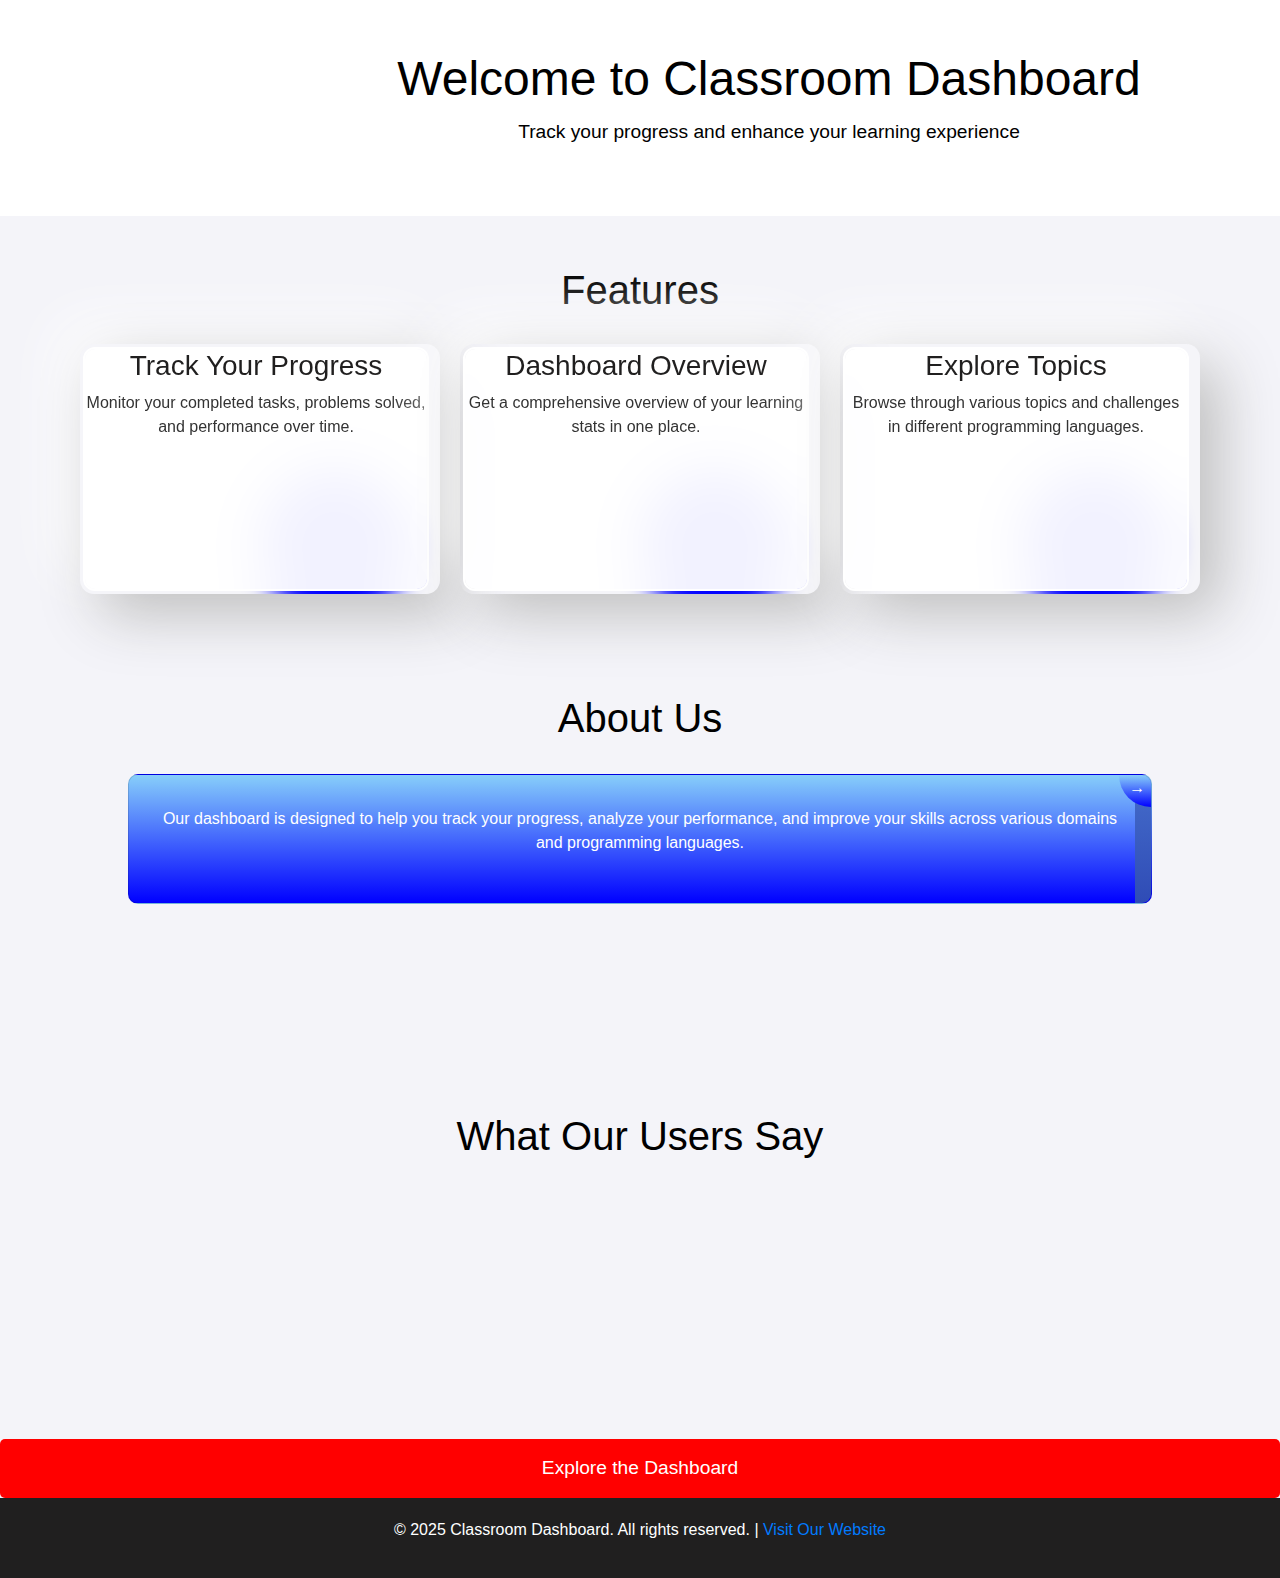
<file: index.html>
<!DOCTYPE html>
<html lang="en">

<head>
    <meta charset="UTF-8">
    <meta name="viewport" content="width=device-width, initial-scale=1.0">
    <title>Classroom Dashboard</title>

    <!-- Bootstrap CSS (from CDN) -->
    <link href="https://stackpath.bootstrapcdn.com/bootstrap/4.5.2/css/bootstrap.min.css" rel="stylesheet">

    <style>
        *{
            box-sizing: border-box;
        }
        body {
            overflow-x: hidden;
            font-family: Arial, sans-serif;
            margin: 0;
            padding: 0;
            background-color: #f4f4f9;
            color: black;
            transition: background-color 0.3s, color 0.3s;
        }

        /* Light and Dark Theme */
        body.dark-theme {
            background-color: black;
            color: #fff;
        }

        header {
    background-color: white;
    color: black;
    padding: 50px 20px;
    text-align: center;
    display: flex;
    justify-content:center;
    align-items: center;
    flex-wrap: wrap; /* Allow flex items to wrap on smaller screens */
    transition: padding 0.3s ease;
}

        header h1 {
            font-size: 3em;
            margin: 0;
            text-align: center; /* Align text to the left on larger screens */
        }

        header p {
            font-size: 1.2em;
            margin-top: 10px;
            text-align: center; /* Align text to the left on larger screens */
            margin-bottom: 20px;
        }
        /* Dark Theme Header and Logo */
body.dark-theme header {
    background-color: black; /* Dark background for header */
    color:white;
}

body.dark-theme .logo {
    content: url('classroomlogo.png'); /* Logo for dark theme */
}

/* Light Theme Header and Logo */
body:not(.dark-theme) header {
    background-color: white; /* Light background for header */
}

body:not(.dark-theme) .logo {
    content: url('classroomlogodark.png'); /* Logo for light theme */
}

        .cta-button {
            background-color: red;
            color: white;
            padding: 15px 30px;
            font-size: 1.2em;
            border: none;
            border-radius: 5px;
            cursor: pointer;
            text-decoration: none;
            display: flex;
            justify-content: center;
            align-items: center;
            margin-top: 20px;
        }

        .cta-button:hover {
            background-color: rgba(255, 0, 0, 0.738);
        }

        /* Logo styling */
        .logo {
        width: 70%; /* Adjust logo size based on the viewport width */
        height: auto;
        max-width: 300px; /* Ensure the logo doesn't get too big */
            display: flex;
            justify-content: center;
            align-items: center;
        }

        /* Toggle button */
        .theme-toggle {
            cursor: pointer;
            font-size: 1.5em;
            background: none;
            border: none;
            color: #fff;
            transition: color 0.3s;
        }

        .theme-toggle:hover {
            color: #ddd;
        }

        /* Card Styling */
        .card-title {
            color: white;
            font-size: 1.5em;
            line-height: normal;
            font-weight: 700;
            margin-bottom: 0.5em;
        }

        .small-desc {
            font-size: 1em;
            font-weight: 400;
            line-height: 1.5em;
            color: white;
        }

        .go-corner {
            display: flex;
            align-items: center;
            justify-content: center;
            position: absolute;
            width: 2em;
            height: 2em;
            overflow: hidden;
            top: 0;
            right: 0;
            background: linear-gradient(to bottom, lightskyblue, blue);
            border-radius: 0 4px 0 32px;
        }

        .go-arrow {
            margin-top: -4px;
            margin-right: -4px;
            color: white;
            font-family: courier, sans;
        }

        .card {
            display: block;
            position: relative;
            max-width: 200vh;
            max-height: 320vh;
            background-color: lightskyblue;
            border-radius: 10px;
            padding: 2em 1.2em;
            margin: 12vh;
            text-decoration: none;
            z-index: 0;
            overflow: hidden;
            background: linear-gradient(to bottom, lightskyblue, blue);
            font-family: Arial, Helvetica, sans-serif;
        }

        .card:before {
            content: '';
            position: absolute;
            z-index: -1;
            top: -16px;
            right: -16px;
            background: linear-gradient(to bottom, rgb(72, 114, 206), rgb(22, 37, 157));
            height: 32vh;
            width: 32px;
            border-radius: 32px;
            transform: scale(1);
            transform-origin: 120% 50%;
            transition: transform 0.35s ease-out;
        }

        .card:hover:before {
            transform: scale(28);
        }

        .card:hover .small-desc {
            transition: all 0.5s ease-out;
            color: rgba(255, 255, 255, 0.8);
        }

        .card:hover .card-title {
            transition: all 0.5s ease-out;
            color: #ffffff;
        }

        /* Features Section */
        .features,
        .about {
            padding: 50px 20px;
            text-align: center;
        }

        .features h2,
        .about h2 {
            font-size: 2.5em;
            margin-bottom: 30px;
        }

        .feature-items {
            display: flex;
            justify-content: space-between;
            flex-wrap: wrap;
            gap: 10px;
        }

        /* From Uiverse.io by dylanharriscameron */ 
        .card1 {
            position: relative;
            width: 40vh;
            height: 250px;
            border-radius: 14px;
            z-index: 1111;
            overflow: hidden;
            display: flex;
            flex-direction: column;
            align-items: center;
            justify-content: center;
            box-shadow: 20px 20px 60px #bebebe, -20px -20px 60px #ffffff;
        }

        .bg {
            position: absolute;
            top: 5px;
            left: 5px;
            width: 95%;
            height: 240px;
            z-index: 2;
            background: rgba(255, 255, 255, .95);
            backdrop-filter: blur(24px);
            border-radius: 10px;
            overflow: hidden;
            outline: 2px solid white;
            margin-bottom: 70%;
        }

        .blob {
            position: absolute;
            z-index: 1;
            top: 50%;
            left: 50%;
            width: 150px;
            height: 150px;
            border-radius: 50%;
            background-color: blue;
            opacity: 1;
            filter: blur(12px);
            animation: blob-bounce 5s infinite ease;
        }

        @keyframes blob-bounce {
            0% {
                transform: translate(-100%, -100%) translate3d(0, 0, 0);
            }

            25% {
                transform: translate(-100%, -100%) translate3d(100%, 0, 0);
            }

            50% {
                transform: translate(-100%, -100%) translate3d(100%, 100%, 0);
            }

            75% {
                transform: translate(-100%, -100%) translate3d(0, 100%, 0);
            }

            100% {
                transform: translate(-100%, -100%) translate3d(0, 0, 0);
            }
        }
        .features,
        .about,
        .testimonials {
            padding: 50px 20px;
            text-align: center;
        }

        .features h2,
        .about h2,
        .testimonials h2 {
            font-size: 2.5em;
            margin-bottom: 30px;
        }

        .feature-items,
        .testimonial-items {
            display: flex;
            justify-content:center;
            flex-wrap: wrap;
            gap: 10px;
        }

        .testimonial-item {
            position: relative;
            width: 30%;
            background-color: rgba(255, 255, 255, 0.1);
            padding: 20px;
            border-radius: 10px;
            box-shadow: 20px 20px 60px #bebebe, -20px -20px 60px #ffffff;
            opacity: 0;
            animation: fadeIn 1s forwards;
        }

        /* Testimonial Animation */
        @keyframes fadeIn {
            0% {
                opacity: 0;
                transform: translateY(30px);
            }

            100% {
                opacity: 1;
                transform: translateY(0);
            }
        }

        .testimonial-item h3 {
            font-size: 1.5em;
            margin-bottom: 15px;
        }

        .testimonial-item p {
            font-size: 1.1em;
            color: bl;
        }

        .feature-item h3 {
            font-size: 1.5em;
            margin-bottom: 15px;
        }
        .logo, .theme-toggle {
        opacity: 0;
        animation: fadeIn 2s ease-out forwards;
    }


        footer {
            background-color: #201f1f;
            color: white;
            text-align: center;
            padding: 20px;
        }

        /* Media Queries for Responsiveness */
        @media (max-width: 768px) {
            .feature-item {
                width: 100%;
                margin: 10px 0;
            }

            .card {
                max-width: 100%;
                margin: 20px auto;
                padding: 1em;
            }

            .card-title {
                font-size: 1.2em;
            }

            .small-desc {
                font-size: 0.9em;
            }
        }
        /* Light and Dark Theme */
body.dark-theme {
    background-color: #333;
    color: #fff;
}

body.dark-theme .card1 {
    background: #ccc(255, 255, 255, 0.1); /* Darker background for cards in dark mode */
    box-shadow: 20px 20px 60px rgba(0, 0, 0, 0.5), -20px -20px 60px rgba(255, 255, 255, 0.2); /* Adjust shadow for dark theme */
}

body.dark-theme .card1 .bg {
    background: #ccc /* Darker background for the inner card content */
   /* outline: 2px solid #fff;*/
}

body.dark-theme .card1 .blob {
    background-color: blue; /* Red remains unchanged for the blob */
}

body.dark-theme .card1 h3 {
    color: black; /* White text for headings in dark mode */
}

body.dark-theme .card1 p {
    color: black; /* Lighter text for paragraphs in dark mode */
}

/* Light Theme */
body:not(.dark-theme) .card1 {
    background: rgba(255, 255, 255, 0.1); /* Lighter background for cards in light mode */
    box-shadow: 20px 20px 60px #bebebe, -20px -20px 60px #ffffff; /* Light shadows for the light theme */
}

body:not(.dark-theme) .card1 .bg {
    background: rgba(255, 255, 255, .95); /* Lighter background for the inner card content */
    backdrop-filter: blur(24px);
    outline: 2px solid white;
}

body:not(.dark-theme) .card1 .blob {
    background-color: blue; /* Red remains unchanged for the blob */
}

body:not(.dark-theme) .card1 h3 {
    color: #201f1f; /* Dark text for headings in light mode */
}

body:not(.dark-theme) .card1 p {
    color: #333; /* Darker text for paragraphs in light mode */
}
/* Large Screens and Desktops (over 1200px) */
@media (min-width: 1200px) {
    header {
        display: flex;
        justify-content: space-between;
        align-items: center;
        padding: 50px 30px;
    }

    .feature-items {
        display: flex;
        justify-content: center;
        gap: 20px;
        flex-wrap: wrap;
    }

    .feature-item {
        width: 30%;
    }

    .card {
        padding: 2em;
        margin-top: 2em;
    }
}

/* Medium Screens (Tablets: 768px to 1199px) */
@media (min-width: 768px) and (max-width: 1199px) {
    header {
        display: flex;
        justify-content: space-between;
        align-items: center;
        padding: 40px 25px;
    }

    .feature-items {
        display: flex;
        justify-content: center;
        gap: 20px;
        flex-wrap: wrap;
    }
   
    .feature-item {
        width: 45%;
    }

    .card {
        max-width: 90%;
        padding: 1.5em;
    }
}

/* Small Screens (Phones: 480px to 1199px) */
@media (min-width: 480px) and (max-width: 1199px) {
    header {
        flex-direction: column;
        text-align: center;
        padding: 30px 15px;
    }

    .feature-items {
        display: flex;
        justify-content: center;
        flex-wrap: wrap;
        gap: 20px;
    }

    .feature-item {
        width: 80%; /* Full-width feature cards */
        margin: 0 auto;
    }

    .card {
        margin-top: 1.5em;
        padding: 1em;
        max-width: 100%; /* Ensure card does not overflow */
    }

    .cta-button {
        width: 100%; /* Ensure the CTA button takes the full width */
    }
}

/* Extra Small Screens (Portrait Phones: 320px to 479px) */
@media (max-width: 479px) {
    header h1 {
        font-size: 2em;
    }

    header p {
        font-size: 1em;
    }

    .feature-items {
        flex-direction: column;
        gap: 15px;
        align-items: center;
    }

    .feature-item {
        width: 90%; /* Full-width feature items */
        margin: 0 auto;
    }

    .card {
        margin-top: 1em;
        padding: 0.8em;
        max-width: 100%; /* Prevent horizontal scrolling */
    }

    .cta-button {
        width: 100%;
        font-size: 1em;
        padding: 10px;
    }
}

/* Very Small Screens (Old Phones: <320px) */
@media (max-width: 319px) {
    header h1 {
        font-size: 1.8em;
    }

    header p {
        font-size: 0.9em;
    }

    .feature-items {
        flex-direction: column;
        gap: 10px;
        align-items: center;
    }

    .feature-item {
        width: 95%; /* Full-width feature items */
        margin: 0 auto;
    }

    .card {
        margin-top: 1em;
        padding: 0.6em;
        max-width: 100%; /* Prevent overflow */
    }

    .cta-button {
        width: 100%;
        font-size: 0.9em;
        padding: 8px;
    }
}

</style>
</head>

<body>

    <header>
        <img src="classroomlogodark.png" alt="Logo" class="logo"> <!-- Default logo for light mode -->
        <div>
            <h1>Welcome to Classroom Dashboard</h1>
            <p>Track your progress and enhance your learning experience</p>
        </div>
        <button class="theme-toggle" onclick="toggleTheme()" aria-label="Toggle dark/light theme">🌙</button>
    </header>
    

    <section class="features">
        <h2>Features</h2>
        <div class="feature-items">
            <div class="card1">
                <div class="bg">
                    <h3>Track Your Progress</h3>
                    <p>Monitor your completed tasks, problems solved, and performance over time.</p>
                </div>
                <div class="blob"></div>
            </div>
            <div class="card1">
                <div class="bg">
                    <h3>Dashboard Overview</h3>
                    <p>Get a comprehensive overview of your learning stats in one place.</p>
                </div>
                <div class="blob"></div>
            </div>
            <div class="card1">
                <div class="bg">
                    <h3>Explore Topics</h3>
                    <p>Browse through various topics and challenges in different programming languages.</p>
                </div>
                <div class="blob"></div>
            </div>
        </div>
    </section>

    <section class="about">
        <h2>About Us</h2>
        <div class="card">
            
            <p class="small-desc">
                Our dashboard is designed to help you track your progress, analyze your performance, and improve your skills across various domains and programming languages.
            </p>
            <div class="go-corner">
                <div class="go-arrow">→</div>
            </div>
        </div>
    </section>
    <section class="testimonials">
        <h2>What Our Users Say</h2>
        <div class="testimonial-items">
            <div class="testimonial-item">
                <h3>John Doe</h3>
                <p>"This dashboard helped me stay on track with my learning. The progress tracker is amazing!"</p>
            </div>
            <div class="testimonial-item">
                <h3>Jane Smith</h3>
                <p>"I love the overview feature. It makes it so easy to see how much I've improved over time."</p>
            </div>
            <div class="testimonial-item">
                <h3>Emily Watson</h3>
                <p>"The dashboard makes learning program fun and keeps me motivated to complete more tasks."</p>
            </div>
        </div>
    </section>
    <section id="cta">
        <a href="landingpage.html" class="cta-button">Explore the Dashboard</a>
    </section>
    
    <footer>
        <p>&copy; 2025 Classroom Dashboard. All rights reserved. | <a href="landingpage.html" target="_blank">Visit Our Website</a></p>
    </footer>

    <script>
        // Function to apply the saved theme on page load
        function applySavedTheme() {
            const savedTheme = localStorage.getItem('theme'); // Get the saved theme from localStorage
            if (savedTheme === 'dark') {
                document.body.classList.add('dark-theme'); // Apply dark theme if saved as dark
            } else {
                document.body.classList.remove('dark-theme'); // Remove dark theme if it's not dark
            }
        }
    
        // Function to toggle the theme
        function toggleTheme() {
            document.body.classList.toggle('dark-theme');
            let button = document.querySelector('.theme-toggle');
            let logo = document.querySelector('.logo');
            document.body.style.animation = 'fadeIn 1s ease-out';
            if (document.body.classList.contains('dark-theme')) {
                button.innerHTML = '🌞'; // Switch to light mode icon
                logo.src = 'classroomlogo.png'; // Set logo for dark theme
                localStorage.setItem('theme', 'dark'); // Save dark theme to localStorage
            } else {
                button.innerHTML = '🌙'; // Switch to dark mode icon
                logo.src = 'classroomlogodark.png'; // Set logo for light theme
                localStorage.setItem('theme', 'light'); // Save light theme to localStorage
            }
        }
    
        // Apply the saved theme when the page loads
        window.onload = applySavedTheme;
    </script>
    
  

</body>

</html>
</file>
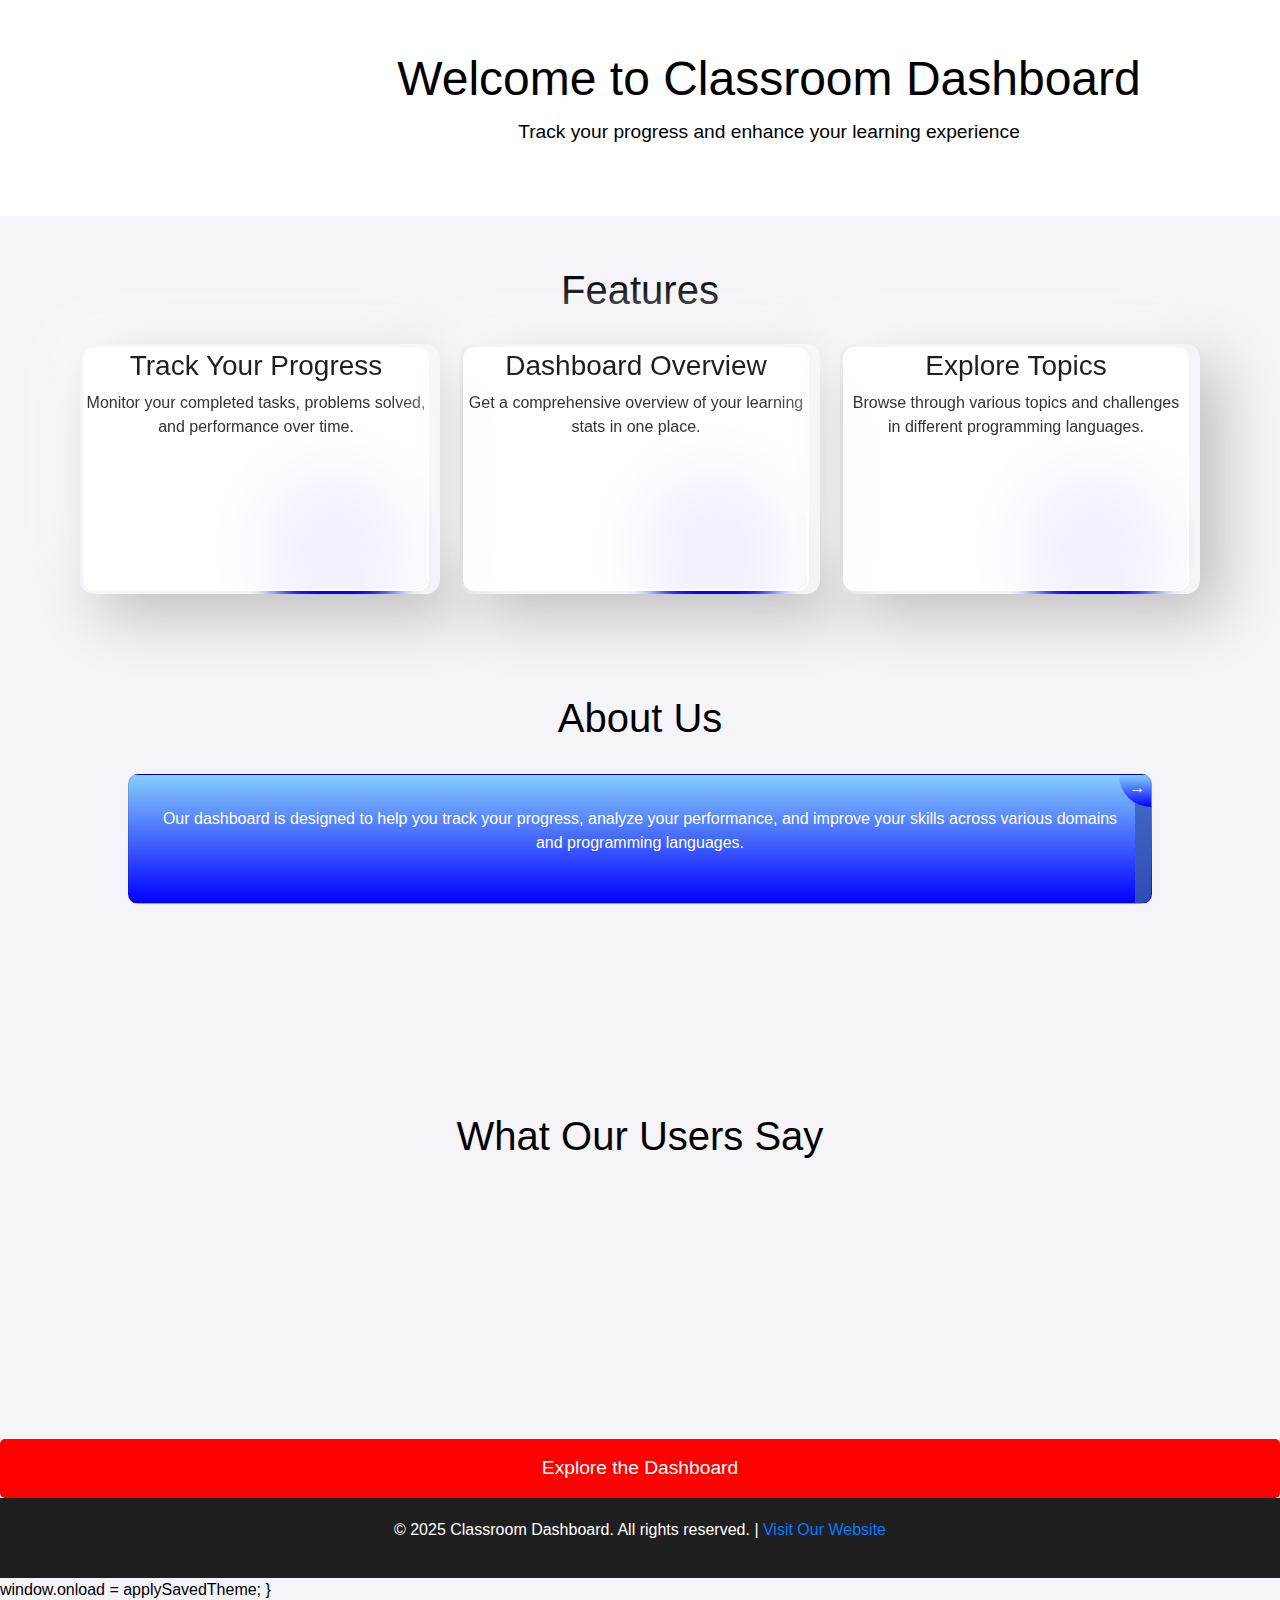
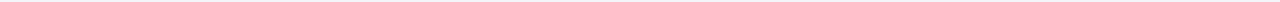
<file: indexi.html>
<!DOCTYPE html>
<html lang="en">

<head>
    <meta charset="UTF-8">
    <meta name="viewport" content="width=device-width, initial-scale=1.0">
    <title>Classroom Dashboard</title>

    <!-- Bootstrap CSS (from CDN) -->
    <link href="https://stackpath.bootstrapcdn.com/bootstrap/4.5.2/css/bootstrap.min.css" rel="stylesheet">

    <style>
        *{
            box-sizing: border-box;
        }
        body {
            overflow-x: hidden;
            font-family: Arial, sans-serif;
            margin: 0;
            padding: 0;
            background-color: #f4f4f9;
            color: black;
            transition: background-color 0.3s, color 0.3s;
        }

        /* Light and Dark Theme */
        body.dark-theme {
            background-color: black;
            color: #fff;
        }

        header {
    background-color: white;
    color: black;
    padding: 50px 20px;
    text-align: center;
    display: flex;
    justify-content:center;
    align-items: center;
    flex-wrap: wrap; /* Allow flex items to wrap on smaller screens */
    transition: padding 0.3s ease;
}

        header h1 {
            font-size: 3em;
            margin: 0;
            text-align: center; /* Align text to the left on larger screens */
        }

        header p {
            font-size: 1.2em;
            margin-top: 10px;
            text-align: center; /* Align text to the left on larger screens */
            margin-bottom: 20px;
        }
        /* Dark Theme Header and Logo */
body.dark-theme header {
    background-color: black; /* Dark background for header */
    color:white;
}

body.dark-theme .logo {
    content: url('classroomlogo.png'); /* Logo for dark theme */
}

/* Light Theme Header and Logo */
body:not(.dark-theme) header {
    background-color: white; /* Light background for header */
}

body:not(.dark-theme) .logo {
    content: url('classroomlogodark.png'); /* Logo for light theme */
}

        .cta-button {
            background-color: red;
            color: white;
            padding: 15px 30px;
            font-size: 1.2em;
            border: none;
            border-radius: 5px;
            cursor: pointer;
            text-decoration: none;
            display: flex;
            justify-content: center;
            align-items: center;
            margin-top: 20px;
        }

        .cta-button:hover {
            background-color: rgba(255, 0, 0, 0.738);
        }

        /* Logo styling */
        .logo {
        width: 70%; /* Adjust logo size based on the viewport width */
        height: auto;
        max-width: 300px; /* Ensure the logo doesn't get too big */
            display: flex;
            justify-content: center;
            align-items: center;
        }

        /* Toggle button */
        .theme-toggle {
            cursor: pointer;
            font-size: 1.5em;
            background: none;
            border: none;
            color: #fff;
            transition: color 0.3s;
        }

        .theme-toggle:hover {
            color: #ddd;
        }

        /* Card Styling */
        .card-title {
            color: white;
            font-size: 1.5em;
            line-height: normal;
            font-weight: 700;
            margin-bottom: 0.5em;
        }

        .small-desc {
            font-size: 1em;
            font-weight: 400;
            line-height: 1.5em;
            color: white;
        }

        .go-corner {
            display: flex;
            align-items: center;
            justify-content: center;
            position: absolute;
            width: 2em;
            height: 2em;
            overflow: hidden;
            top: 0;
            right: 0;
            background: linear-gradient(to bottom, lightskyblue, blue);
            border-radius: 0 4px 0 32px;
        }

        .go-arrow {
            margin-top: -4px;
            margin-right: -4px;
            color: white;
            font-family: courier, sans;
        }

        .card {
            display: block;
            position: relative;
            max-width: 200vh;
            max-height: 320vh;
            background-color: lightskyblue;
            border-radius: 10px;
            padding: 2em 1.2em;
            margin: 12vh;
            text-decoration: none;
            z-index: 0;
            overflow: hidden;
            background: linear-gradient(to bottom, lightskyblue, blue);
            font-family: Arial, Helvetica, sans-serif;
        }

        .card:before {
            content: '';
            position: absolute;
            z-index: -1;
            top: -16px;
            right: -16px;
            background: linear-gradient(to bottom, rgb(72, 114, 206), rgb(22, 37, 157));
            height: 32vh;
            width: 32px;
            border-radius: 32px;
            transform: scale(1);
            transform-origin: 120% 50%;
            transition: transform 0.35s ease-out;
        }

        .card:hover:before {
            transform: scale(28);
        }

        .card:hover .small-desc {
            transition: all 0.5s ease-out;
            color: rgba(255, 255, 255, 0.8);
        }

        .card:hover .card-title {
            transition: all 0.5s ease-out;
            color: #ffffff;
        }

        /* Features Section */
        .features,
        .about {
            padding: 50px 20px;
            text-align: center;
        }

        .features h2,
        .about h2 {
            font-size: 2.5em;
            margin-bottom: 30px;
        }

        .feature-items {
            display: flex;
            justify-content: space-between;
            flex-wrap: wrap;
            gap: 10px;
        }

        /* From Uiverse.io by dylanharriscameron */ 
        .card1 {
            position: relative;
            width: 40vh;
            height: 250px;
            border-radius: 14px;
            z-index: 1111;
            overflow: hidden;
            display: flex;
            flex-direction: column;
            align-items: center;
            justify-content: center;
            box-shadow: 20px 20px 60px #bebebe, -20px -20px 60px #ffffff;
        }

        .bg {
            position: absolute;
            top: 5px;
            left: 5px;
            width: 95%;
            height: 240px;
            z-index: 2;
            background: rgba(255, 255, 255, .95);
            backdrop-filter: blur(24px);
            border-radius: 10px;
            overflow: hidden;
            outline: 2px solid white;
            margin-bottom: 70%;
        }

        .blob {
            position: absolute;
            z-index: 1;
            top: 50%;
            left: 50%;
            width: 150px;
            height: 150px;
            border-radius: 50%;
            background-color: blue;
            opacity: 1;
            filter: blur(12px);
            animation: blob-bounce 5s infinite ease;
        }

        @keyframes blob-bounce {
            0% {
                transform: translate(-100%, -100%) translate3d(0, 0, 0);
            }

            25% {
                transform: translate(-100%, -100%) translate3d(100%, 0, 0);
            }

            50% {
                transform: translate(-100%, -100%) translate3d(100%, 100%, 0);
            }

            75% {
                transform: translate(-100%, -100%) translate3d(0, 100%, 0);
            }

            100% {
                transform: translate(-100%, -100%) translate3d(0, 0, 0);
            }
        }
        .features,
        .about,
        .testimonials {
            padding: 50px 20px;
            text-align: center;
        }

        .features h2,
        .about h2,
        .testimonials h2 {
            font-size: 2.5em;
            margin-bottom: 30px;
        }

        .feature-items,
        .testimonial-items {
            display: flex;
            justify-content:center;
            flex-wrap: wrap;
            gap: 10px;
        }

        .testimonial-item {
            position: relative;
            width: 30%;
            background-color: rgba(255, 255, 255, 0.1);
            padding: 20px;
            border-radius: 10px;
            box-shadow: 20px 20px 60px #bebebe, -20px -20px 60px #ffffff;
            opacity: 0;
            animation: fadeIn 1s forwards;
        }

        /* Testimonial Animation */
        @keyframes fadeIn {
            0% {
                opacity: 0;
                transform: translateY(30px);
            }

            100% {
                opacity: 1;
                transform: translateY(0);
            }
        }

        .testimonial-item h3 {
            font-size: 1.5em;
            margin-bottom: 15px;
        }

        .testimonial-item p {
            font-size: 1.1em;
            color: bl;
        }

        .feature-item h3 {
            font-size: 1.5em;
            margin-bottom: 15px;
        }
        .logo, .theme-toggle {
        opacity: 0;
        animation: fadeIn 2s ease-out forwards;
    }


        footer {
            background-color: #201f1f;
            color: white;
            text-align: center;
            padding: 20px;
        }

        /* Media Queries for Responsiveness */
        @media (max-width: 768px) {
            .feature-item {
                width: 100%;
                margin: 10px 0;
            }

            .card {
                max-width: 100%;
                margin: 20px auto;
                padding: 1em;
            }

            .card-title {
                font-size: 1.2em;
            }

            .small-desc {
                font-size: 0.9em;
            }
        }
        /* Light and Dark Theme */
body.dark-theme {
    background-color: #333;
    color: #fff;
}

body.dark-theme .card1 {
    background: #ccc(255, 255, 255, 0.1); /* Darker background for cards in dark mode */
    box-shadow: 20px 20px 60px rgba(0, 0, 0, 0.5), -20px -20px 60px rgba(255, 255, 255, 0.2); /* Adjust shadow for dark theme */
}

body.dark-theme .card1 .bg {
    background: #ccc /* Darker background for the inner card content */
   /* outline: 2px solid #fff;*/
}

body.dark-theme .card1 .blob {
    background-color: blue; /* Red remains unchanged for the blob */
}

body.dark-theme .card1 h3 {
    color: black; /* White text for headings in dark mode */
}

body.dark-theme .card1 p {
    color: black; /* Lighter text for paragraphs in dark mode */
}

/* Light Theme */
body:not(.dark-theme) .card1 {
    background: rgba(255, 255, 255, 0.1); /* Lighter background for cards in light mode */
    box-shadow: 20px 20px 60px #bebebe, -20px -20px 60px #ffffff; /* Light shadows for the light theme */
}

body:not(.dark-theme) .card1 .bg {
    background: rgba(255, 255, 255, .95); /* Lighter background for the inner card content */
    backdrop-filter: blur(24px);
    outline: 2px solid white;
}

body:not(.dark-theme) .card1 .blob {
    background-color: blue; /* Red remains unchanged for the blob */
}

body:not(.dark-theme) .card1 h3 {
    color: #201f1f; /* Dark text for headings in light mode */
}

body:not(.dark-theme) .card1 p {
    color: #333; /* Darker text for paragraphs in light mode */
}
/* Large Screens and Desktops (over 1200px) */
@media (min-width: 1200px) {
    header {
        display: flex;
        justify-content: space-between;
        align-items: center;
        padding: 50px 30px;
    }

    .feature-items {
        display: flex;
        justify-content: center;
        gap: 20px;
        flex-wrap: wrap;
    }

    .feature-item {
        width: 30%;
    }

    .card {
        padding: 2em;
        margin-top: 2em;
    }
}

/* Medium Screens (Tablets: 768px to 1199px) */
@media (min-width: 768px) and (max-width: 1199px) {
    header {
        display: flex;
        justify-content: space-between;
        align-items: center;
        padding: 40px 25px;
    }

    .feature-items {
        display: flex;
        justify-content: center;
        gap: 20px;
        flex-wrap: wrap;
    }
   
    .feature-item {
        width: 45%;
    }

    .card {
        max-width: 90%;
        padding: 1.5em;
    }
}

/* Small Screens (Phones: 480px to 1199px) */
@media (min-width: 480px) and (max-width: 1199px) {
    header {
        flex-direction: column;
        text-align: center;
        padding: 30px 15px;
    }

    .feature-items {
        display: flex;
        justify-content: center;
        flex-wrap: wrap;
        gap: 20px;
    }

    .feature-item {
        width: 80%; /* Full-width feature cards */
        margin: 0 auto;
    }

    .card {
        margin-top: 1.5em;
        padding: 1em;
        max-width: 100%; /* Ensure card does not overflow */
    }

    .cta-button {
        width: 100%; /* Ensure the CTA button takes the full width */
    }
}

/* Extra Small Screens (Portrait Phones: 320px to 479px) */
@media (max-width: 479px) {
    header h1 {
        font-size: 2em;
    }

    header p {
        font-size: 1em;
    }

    .feature-items {
        flex-direction: column;
        gap: 15px;
        align-items: center;
    }

    .feature-item {
        width: 90%; /* Full-width feature items */
        margin: 0 auto;
    }

    .card {
        margin-top: 1em;
        padding: 0.8em;
        max-width: 100%; /* Prevent horizontal scrolling */
    }

    .cta-button {
        width: 100%;
        font-size: 1em;
        padding: 10px;
    }
}

/* Very Small Screens (Old Phones: <320px) */
@media (max-width: 319px) {
    header h1 {
        font-size: 1.8em;
    }

    header p {
        font-size: 0.9em;
    }

    .feature-items {
        flex-direction: column;
        gap: 10px;
        align-items: center;
    }

    .feature-item {
        width: 95%; /* Full-width feature items */
        margin: 0 auto;
    }

    .card {
        margin-top: 1em;
        padding: 0.6em;
        max-width: 100%; /* Prevent overflow */
    }

    .cta-button {
        width: 100%;
        font-size: 0.9em;
        padding: 8px;
    }
}

</style>
</head>

<body>

    <header>
        <img src="classroomlogodark.png" alt="Logo" class="logo"> <!-- Default logo for light mode -->
        <div>
            <h1>Welcome to Classroom Dashboard</h1>
            <p>Track your progress and enhance your learning experience</p>
        </div>
        <button class="theme-toggle" onclick="toggleTheme()" aria-label="Toggle dark/light theme">🌙</button>
    </header>
    

    <section class="features">
        <h2>Features</h2>
        <div class="feature-items">
            <div class="card1">
                <div class="bg">
                    <h3>Track Your Progress</h3>
                    <p>Monitor your completed tasks, problems solved, and performance over time.</p>
                </div>
                <div class="blob"></div>
            </div>
            <div class="card1">
                <div class="bg">
                    <h3>Dashboard Overview</h3>
                    <p>Get a comprehensive overview of your learning stats in one place.</p>
                </div>
                <div class="blob"></div>
            </div>
            <div class="card1">
                <div class="bg">
                    <h3>Explore Topics</h3>
                    <p>Browse through various topics and challenges in different programming languages.</p>
                </div>
                <div class="blob"></div>
            </div>
        </div>
    </section>

    <section class="about">
        <h2>About Us</h2>
        <div class="card">
            
            <p class="small-desc">
                Our dashboard is designed to help you track your progress, analyze your performance, and improve your skills across various domains and programming languages.
            </p>
            <div class="go-corner">
                <div class="go-arrow">→</div>
            </div>
        </div>
    </section>
    <section class="testimonials">
        <h2>What Our Users Say</h2>
        <div class="testimonial-items">
            <div class="testimonial-item">
                <h3>John Doe</h3>
                <p>"This dashboard helped me stay on track with my learning. The progress tracker is amazing!"</p>
            </div>
            <div class="testimonial-item">
                <h3>Jane Smith</h3>
                <p>"I love the overview feature. It makes it so easy to see how much I've improved over time."</p>
            </div>
            <div class="testimonial-item">
                <h3>Emily Johnson</h3>
                <p>"The dashboard makes learning programming fun and keeps me motivated to complete more tasks."</p>
            </div>
        </div>
    </section>
    <section id="cta">
        <a href="index.html" class="cta-button">Explore the Dashboard</a>
    </section>
    
    <footer>
        <p>&copy; 2025 Classroom Dashboard. All rights reserved. | <a href="landingpage.html" target="_blank">Visit Our Website</a></p>
    </footer>

    <script>
        // Function to apply the saved theme on page load
        function applySavedTheme() {
            const savedTheme = localStorage.getItem('theme'); // Get the saved theme from localStorage
            if (savedTheme === 'dark') {
                document.body.classList.add('dark-theme'); // Apply dark theme if saved as dark
            } else {
                document.body.classList.remove('dark-theme'); // Remove dark theme if it's not dark
            }
        }
    
        // Function to toggle the theme
        function toggleTheme() {
            document.body.classList.toggle('dark-theme');
            let button = document.querySelector('.theme-toggle');
            let logo = document.querySelector('.logo');
            document.body.style.animation = 'fadeIn 1s ease-out';
            if (document.body.classList.contains('dark-theme')) {
                button.innerHTML = '🌞'; // Switch to light mode icon
                logo.src = 'classroomlogo.png'; // Set logo for dark theme
                localStorage.setItem('theme', 'dark'); // Save dark theme to localStorage
            } else {
                button.innerHTML = '🌙'; // Switch to dark mode icon
                logo.src = 'classroomlogodark.png'; // Set logo for light theme
                localStorage.setItem('theme', 'light'); // Save light theme to localStorage
            }
        }
    
        // Apply the saved theme when the page loads
        window.onload = applySavedTheme;
    </script>
    
    window.onload = applySavedTheme;
}

    </script>

</body>

</html>
</file>
